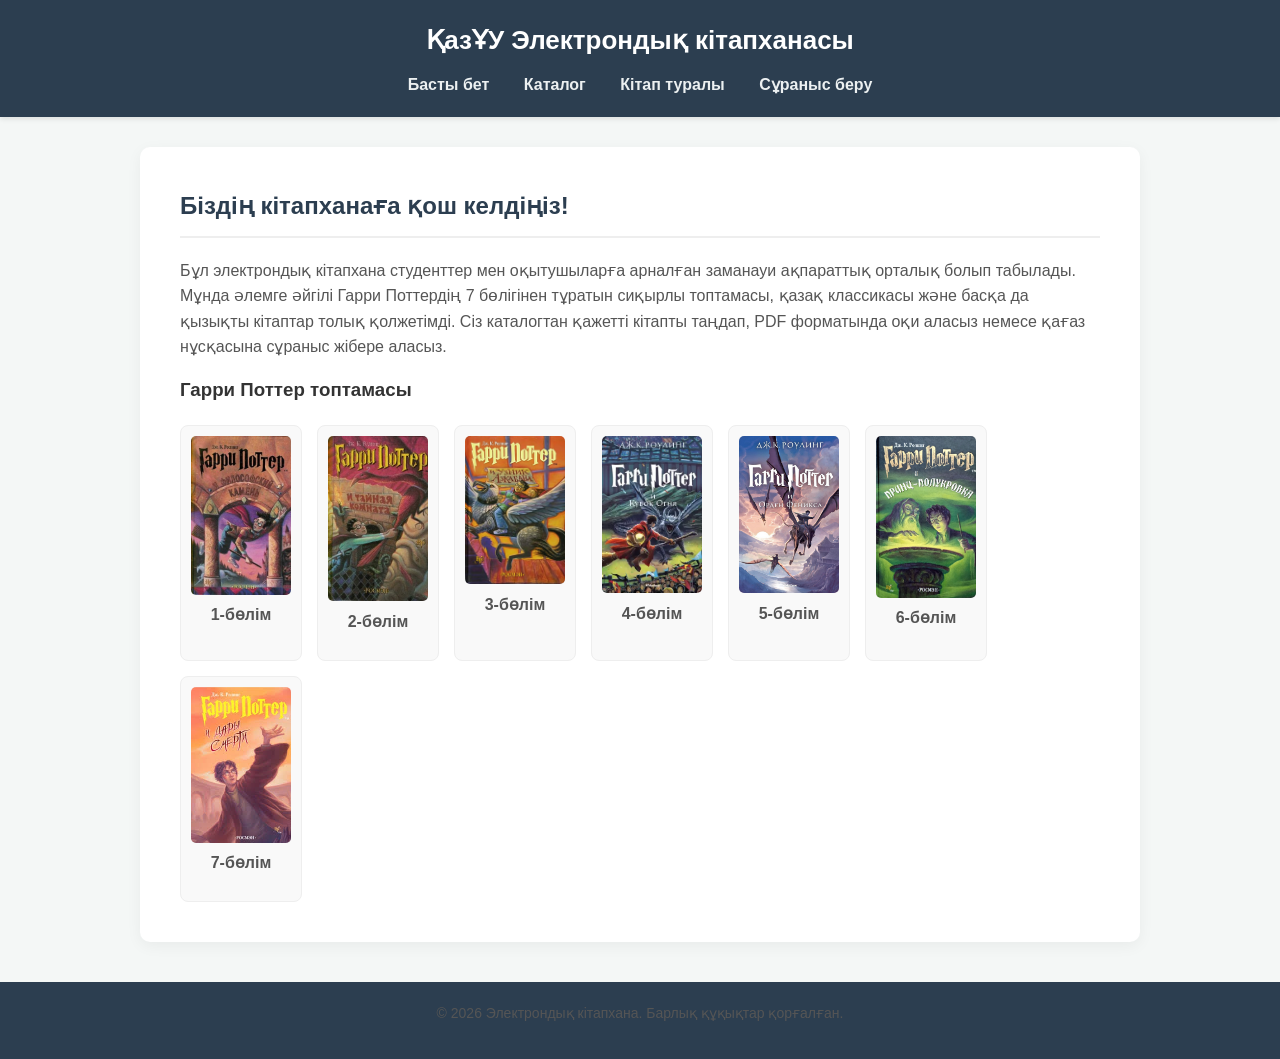
<file: index.html>
<!DOCTYPE html>
<html lang="kk">
<head>
  <meta charset="UTF-8">
  <meta name="viewport" content="width=device-width, initial-scale=1.0">
  <title>Электрондық кітапхана | Басты бет</title>
  <link rel="stylesheet" href="css/style.css">
</head>
<body>
  <header>
    <h1>ҚазҰУ Электрондық кітапханасы</h1>
    <nav>
      <a href="index.html">Басты бет</a>
      <a href="catalog.html">Каталог</a>
      <a href="detail.html">Кітап туралы</a>
      <a href="request.html">Сұраныс беру</a>
    </nav>
  </header>

  <main>
    <section>
      <h2>Біздің кітапханаға қош келдіңіз!</h2>
      <p>Бұл электрондық кітапхана студенттер мен оқытушыларға арналған заманауи ақпараттық орталық болып табылады. Мұнда әлемге әйгілі Гарри Поттердің 7 бөлігінен тұратын сиқырлы топтамасы, қазақ классикасы және басқа да қызықты кітаптар толық қолжетімді. Сіз каталогтан қажетті кітапты таңдап, PDF форматында оқи аласыз немесе қағаз нұсқасына сұраныс жібере аласыз.</p>
    </section>

    <section>
      <h3>Гарри Поттер топтамасы</h3>
      <div class="book-grid">
        <div class="book-card">
          <img src="images/book-1.jpg" alt="Гарри Поттер 1" width="100">
          <p><strong>1-бөлім</strong></p>
        </div>
        <div class="book-card">
          <img src="images/book-2.jpg" alt="Гарри Поттер 2" width="100">
          <p><strong>2-бөлім</strong></p>
        </div>
        <div class="book-card">
          <img src="images/book-3.jpg" alt="Гарри Поттер 3" width="100">
          <p><strong>3-бөлім</strong></p>
        </div>
        <div class="book-card">
          <img src="images/book-4.jpg" alt="Гарри Поттер 4" width="100">
          <p><strong>4-бөлім</strong></p>
        </div>
        <div class="book-card">
          <img src="images/book-5.jpg" alt="Гарри Поттер 5" width="100">
          <p><strong>5-бөлім</strong></p>
        </div>
        <div class="book-card">
          <img src="images/book-6.jpg" alt="Гарри Поттер 6" width="100">
          <p><strong>6-бөлім</strong></p>
        </div>
        <div class="book-card">
          <img src="images/book-7.jpg" alt="Гарри Поттер 7" width="100">
          <p><strong>7-бөлім</strong></p>
        </div>
      </div>
    </section>
  </main>

  <footer>
    <p>&copy; 2026 Электрондық кітапхана. Барлық құқықтар қорғалған.</p>
  </footer>
</body>
</html>
</file>
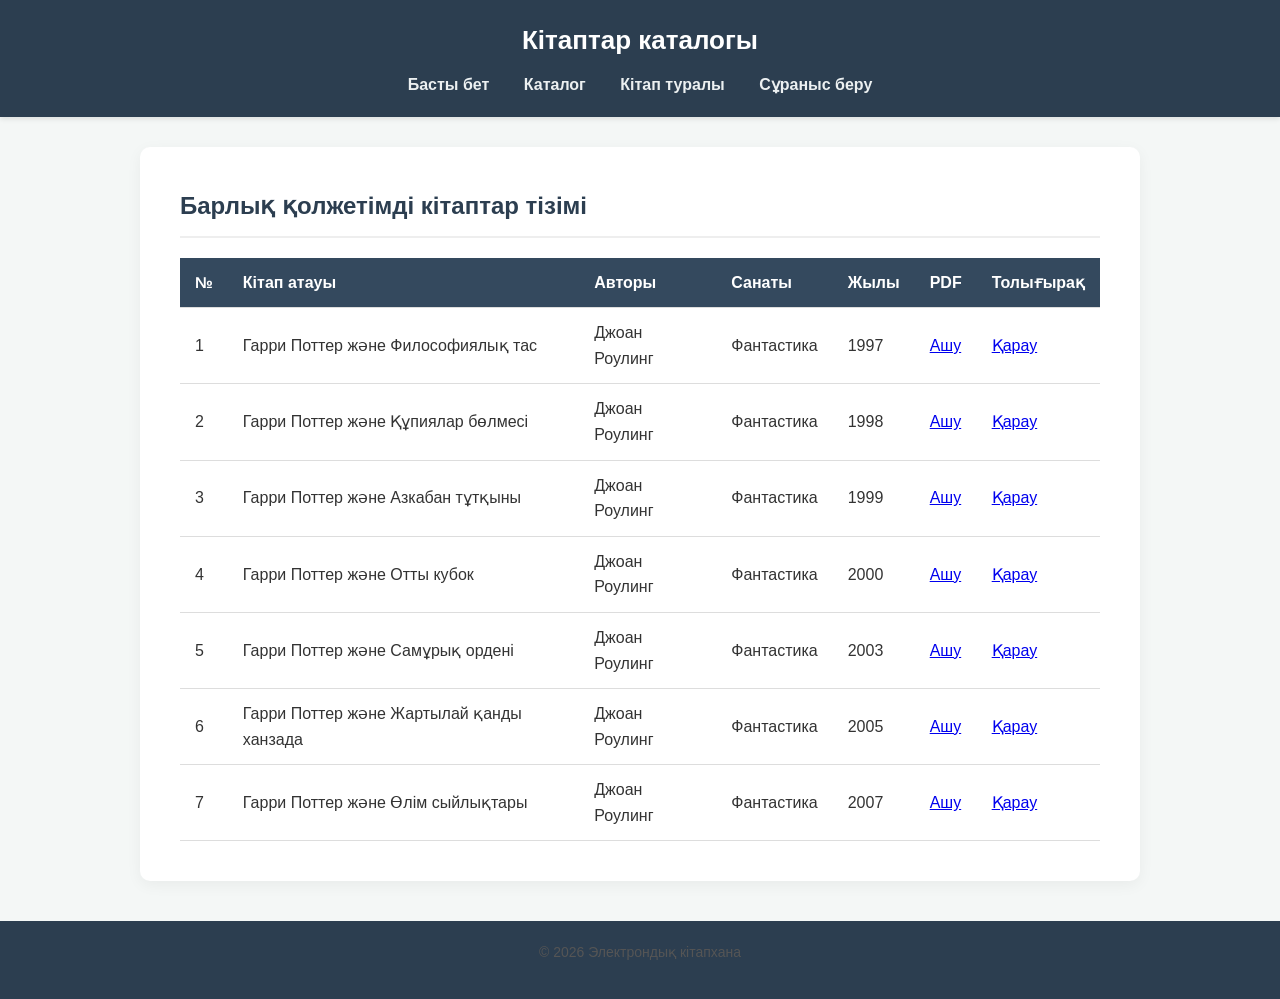
<file: catalog.html>
<!DOCTYPE html>
<html lang="kk">
<head>
  <meta charset="UTF-8">
  <meta name="viewport" content="width=device-width, initial-scale=1.0">
  <title>Кітаптар каталогы | Электрондық кітапхана</title>
  <link rel="stylesheet" href="css/style.css">
</head>
<body>
  <header>
    <h1>Кітаптар каталогы</h1>
    <nav>
      <a href="index.html">Басты бет</a>
      <a href="catalog.html">Каталог</a>
      <a href="detail.html">Кітап туралы</a>
      <a href="request.html">Сұраныс беру</a>
    </nav>
  </header>

  <main>
    <h2>Барлық қолжетімді кітаптар тізімі</h2>
    <table>
      <thead>
        <tr>
          <th>№</th>
          <th>Кітап атауы</th>
          <th>Авторы</th>
          <th>Санаты</th>
          <th>Жылы</th>
          <th>PDF</th>
          <th>Толығырақ</th>
        </tr>
      </thead>
      <tbody>
        <tr>
          <td>1</td>
          <td>Гарри Поттер және Философиялық тас</td>
          <td>Джоан Роулинг</td>
          <td>Фантастика</td>
          <td>1997</td>
          <td><a href="pdf/harry-potter-1.pdf" target="_blank">Ашу</a></td>
          <td><a href="detail.html">Қарау</a></td>
        </tr>
        <tr>
          <td>2</td>
          <td>Гарри Поттер және Құпиялар бөлмесі</td>
          <td>Джоан Роулинг</td>
          <td>Фантастика</td>
          <td>1998</td>
          <td><a href="pdf/harry-potter-2.pdf" target="_blank">Ашу</a></td>
          <td><a href="detail.html">Қарау</a></td>
        </tr>
        <tr>
          <td>3</td>
          <td>Гарри Поттер және Азкабан тұтқыны</td>
          <td>Джоан Роулинг</td>
          <td>Фантастика</td>
          <td>1999</td>
          <td><a href="pdf/harry-potter-3.pdf" target="_blank">Ашу</a></td>
          <td><a href="detail.html">Қарау</a></td>
        </tr>
        <tr>
          <td>4</td>
          <td>Гарри Поттер және Отты кубок</td>
          <td>Джоан Роулинг</td>
          <td>Фантастика</td>
          <td>2000</td>
          <td><a href="pdf/harry-potter-4.pdf" target="_blank">Ашу</a></td>
          <td><a href="detail.html">Қарау</a></td>
        </tr>
        <tr>
          <td>5</td>
          <td>Гарри Поттер және Самұрық ордені</td>
          <td>Джоан Роулинг</td>
          <td>Фантастика</td>
          <td>2003</td>
          <td><a href="pdf/harry-potter-5.pdf" target="_blank">Ашу</a></td>
          <td><a href="detail.html">Қарау</a></td>
        </tr>
        <tr>
          <td>6</td>
          <td>Гарри Поттер және Жартылай қанды ханзада</td>
          <td>Джоан Роулинг</td>
          <td>Фантастика</td>
          <td>2005</td>
          <td><a href="pdf/harry-potter-6.pdf" target="_blank">Ашу</a></td>
          <td><a href="detail.html">Қарау</a></td>
        </tr>
        <tr>
          <td>7</td>
          <td>Гарри Поттер және Өлім сыйлықтары</td>
          <td>Джоан Роулинг</td>
          <td>Фантастика</td>
          <td>2007</td>
          <td><a href="pdf/harry-potter-7.pdf" target="_blank">Ашу</a></td>
          <td><a href="detail.html">Қарау</a></td>
        </tr>
      </tbody>
    </table>
  </main>

  <footer>
    <p>&copy; 2026 Электрондық кітапхана</p>
  </footer>
</body>
</html>
</file>
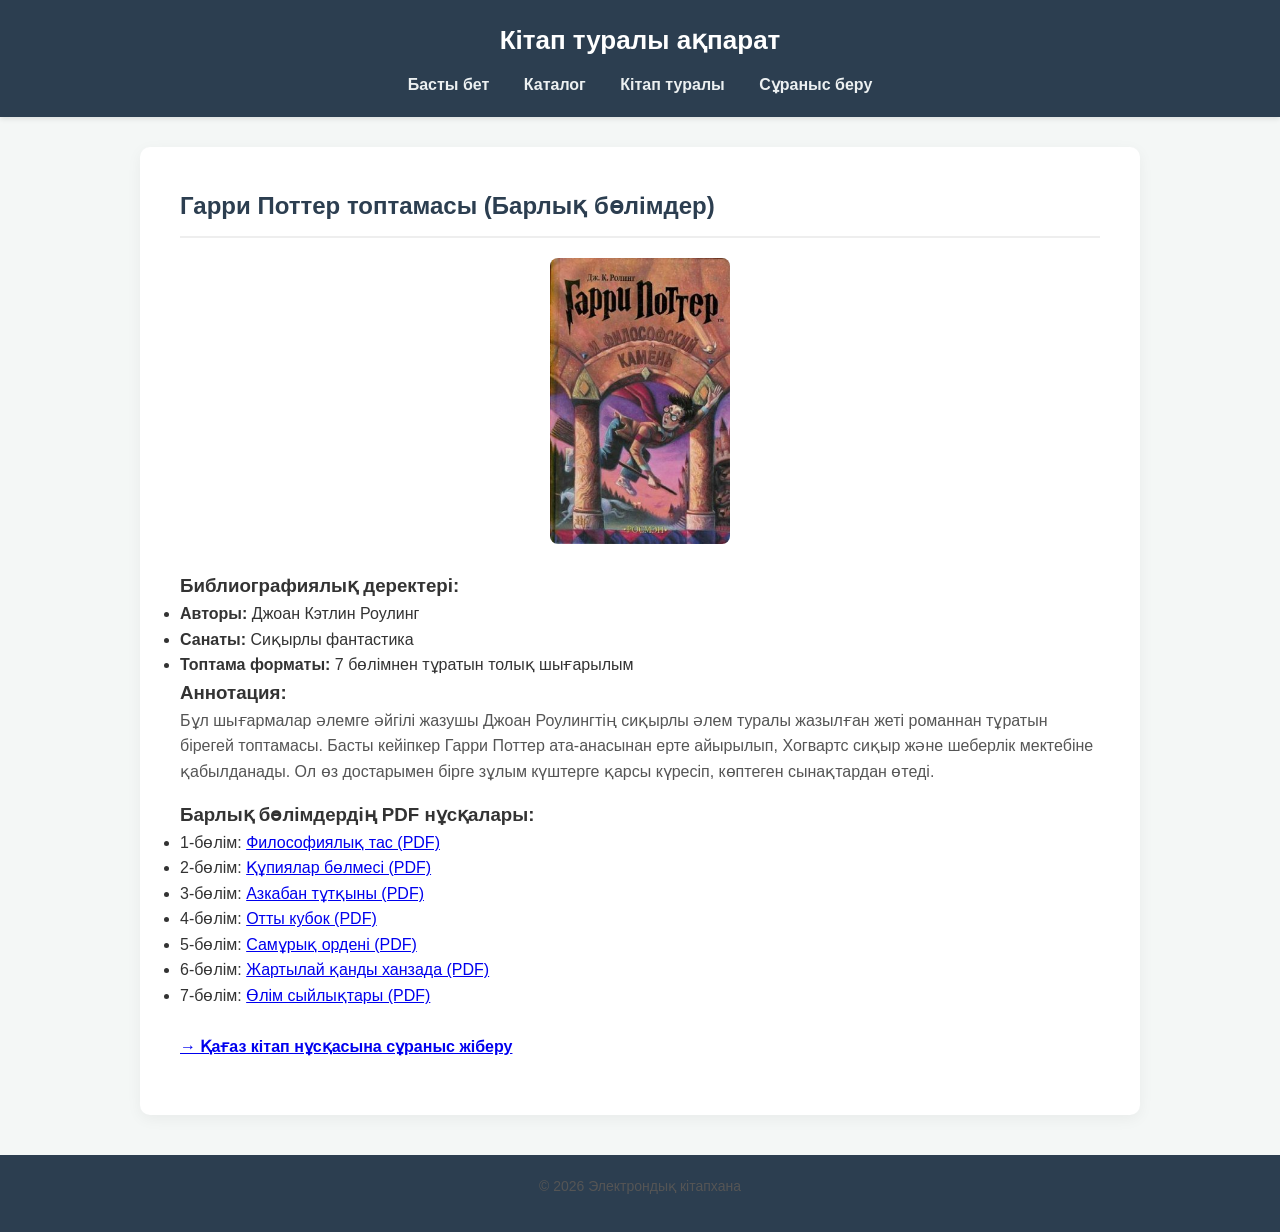
<file: detail.html>
<!DOCTYPE html>
<html lang="kk">
<head>
  <meta charset="UTF-8">
  <meta name="viewport" content="width=device-width, initial-scale=1.0">
  <title>Кітап сипаттамасы | Электрондық кітапхана</title>
  <link rel="stylesheet" href="css/style.css">
</head>
<body>
  <header>
    <h1>Кітап туралы ақпарат</h1>
    <nav>
      <a href="index.html">Басты бет</a>
      <a href="catalog.html">Каталог</a>
      <a href="detail.html">Кітап туралы</a>
      <a href="request.html">Сұраныс беру</a>
    </nav>
  </header>

  <main>
    <h2>Гарри Поттер топтамасы (Барлық бөлімдер)</h2>
    <div style="text-align: center; margin-bottom: 20px;">
      <img src="images/book-1.jpg" alt="Гарри Поттер" width="180" style="border-radius: 8px;">
    </div>

    <h3>Библиографиялық деректері:</h3>
    <ul>
      <li><strong>Авторы:</strong> Джоан Кэтлин Роулинг</li>
      <li><strong>Санаты:</strong> Сиқырлы фантастика</li>
      <li><strong>Топтама форматы:</strong> 7 бөлімнен тұратын толық шығарылым</li>
    </ul>

    <h3>Аннотация:</h3>
    <p>Бұл шығармалар әлемге әйгілі жазушы Джоан Роулингтің сиқырлы әлем туралы жазылған жеті романнан тұратын бірегей топтамасы. Басты кейіпкер Гарри Поттер ата-анасынан ерте айырылып, Хогвартс сиқыр және шеберлік мектебіне қабылданады. Ол өз достарымен бірге зұлым күштерге қарсы күресіп, көптеген сынақтардан өтеді.</p>

    <h3>Барлық бөлімдердің PDF нұсқалары:</h3>
    <ul>
      <li>1-бөлім: <a href="pdf/harry-potter-1.pdf" target="_blank">Философиялық тас (PDF)</a></li>
      <li>2-бөлім: <a href="pdf/harry-potter-2.pdf" target="_blank">Құпиялар бөлмесі (PDF)</a></li>
      <li>3-бөлім: <a href="pdf/harry-potter-3.pdf" target="_blank">Азкабан тұтқыны (PDF)</a></li>
      <li>4-бөлім: <a href="pdf/harry-potter-4.pdf" target="_blank">Отты кубок (PDF)</a></li>
      <li>5-бөлім: <a href="pdf/harry-potter-5.pdf" target="_blank">Самұрық ордені (PDF)</a></li>
      <li>6-бөлім: <a href="pdf/harry-potter-6.pdf" target="_blank">Жартылай қанды ханзада (PDF)</a></li>
      <li>7-бөлім: <a href="pdf/harry-potter-7.pdf" target="_blank">Өлім сыйлықтары (PDF)</a></li>
    </ul>

    <br>
    <p><a href="request.html"><strong>→ Қағаз кітап нұсқасына сұраныс жіберу</strong></a></p>
  </main>

  <footer>
    <p>&copy; 2026 Электрондық кітапхана</p>
  </footer>
</body>
</html>
</file>
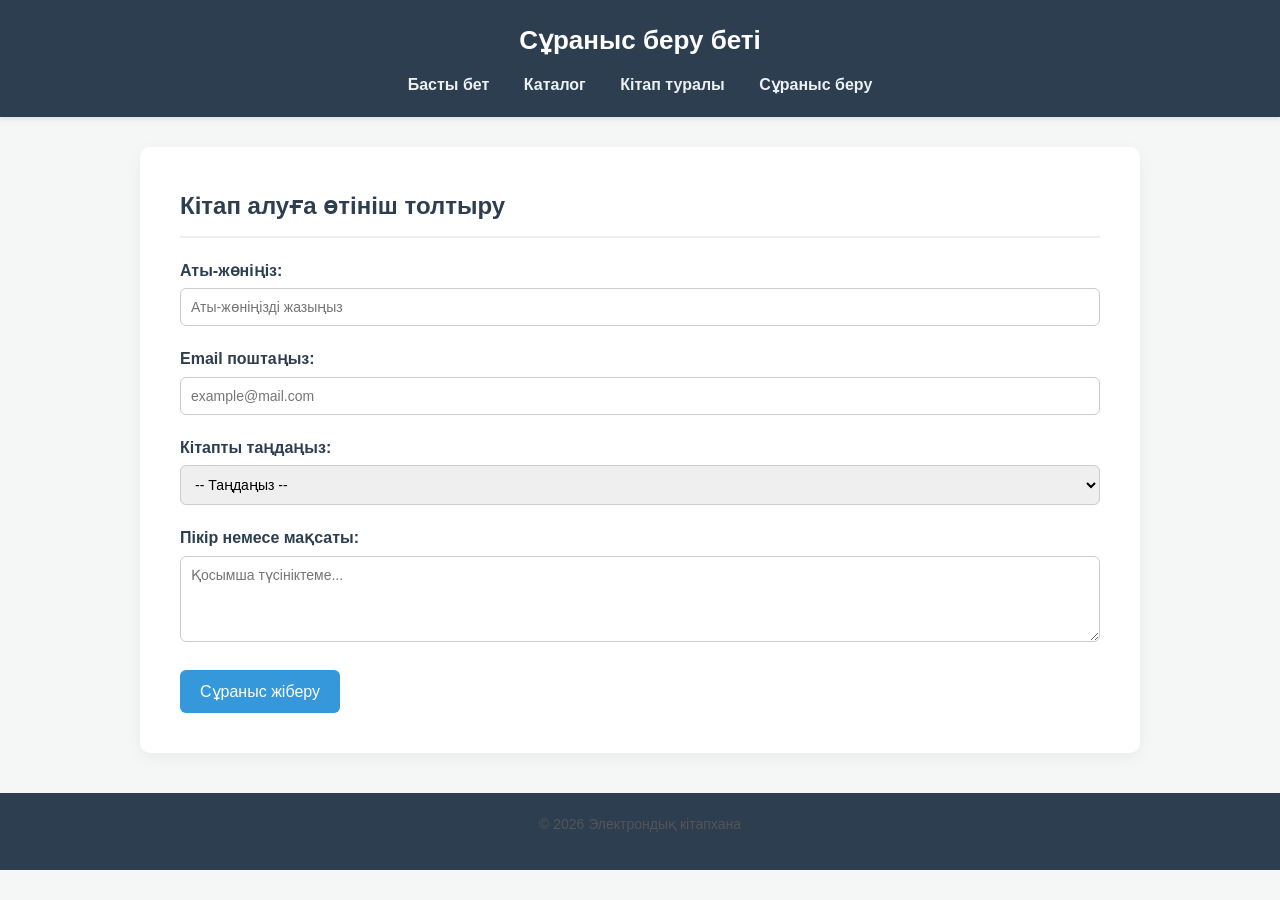
<file: request.html>
<!DOCTYPE html>
<html lang="kk">
<head>
  <meta charset="UTF-8">
  <meta name="viewport" content="width=device-width, initial-scale=1.0">
  <title>Кітапқа сұраныс беру | Электрондық кітапхана</title>
  <link rel="stylesheet" href="css/style.css">
</head>
<body>
  <header>
    <h1>Сұраныс беру беті</h1>
    <nav>
      <a href="index.html">Басты бет</a>
      <a href="catalog.html">Каталог</a>
      <a href="detail.html">Кітап туралы</a>
      <a href="request.html">Сұраныс беру</a>
    </nav>
  </header>

  <main>
    <h2>Кітап алуға өтініш толтыру</h2>
    <form action="#" method="get">
      <div>
        <label for="name">Аты-жөніңіз:</label>
        <input type="text" id="name" name="name" required minlength="3" placeholder="Аты-жөніңізді жазыңыз">
      </div>
      
      <div>
        <label for="email">Email поштаңыз:</label>
        <input type="email" id="email" name="email" required placeholder="example@mail.com">
      </div>
      
      <div>
        <label for="book">Кітапты таңдаңыз:</label>
        <select id="book" name="book" required>
          <option value="">-- Таңдаңыз --</option>
          <option value="hp1">Гарри Поттер және Философиялық тас (1-бөлім)</option>
          <option value="hp2">Гарри Поттер және Құпиялар бөлмесі (2-бөлім)</option>
          <option value="hp3">Гарри Поттер және Азкабан тұтқыны (3-бөлім)</option>
          <option value="hp4">Гарри Поттер және Отты кубок (4-бөлім)</option>
          <option value="hp5">Гарри Поттер және Самұрық ордені (5-бөлім)</option>
          <option value="hp6">Гарри Поттер және Жартылай қанды ханзада (6-бөлім)</option>
          <option value="hp7">Гарри Поттер және Өлім сыйлықтары (7-бөлім)</option>
          <option value="abai">Абай жолы (1-том)</option>
          <option value="koja">Менің атым Қожа</option>
          <option value="ustaz">Алғашқы ұстаз</option>
        </select>
      </div>
      
      <div>
        <label for="comment">Пікір немесе мақсаты:</label>
        <textarea id="comment" name="comment" rows="4" placeholder="Қосымша түсініктеме..."></textarea>
      </div>
      
      <button type="submit">Сұраныс жіберу</button>
    </form>
  </main>

  <footer>
    <p>&copy; 2026 Электрондық кітапхана</p>
  </footer>
</body>
</html>
</file>
<file: css/style.css>
* {
  margin: 0;
  padding: 0;
  box-sizing: border-box;
  font-family: 'Segoe UI', Tahoma, Geneva, Verdana, sans-serif;
}

body {
  background-color: #f4f7f6;
  color: #333;
  line-height: 1.6;
}

/* Header & Nav */
header {
  background: #2c3e50;
  color: white;
  padding: 20px 0;
  box-shadow: 0 2px 5px rgba(0,0,0,0.1);
}

header h1 {
  text-align: center;
  margin-bottom: 10px;
  font-size: 26px;
}

nav {
  text-align: center;
}

nav a {
  color: #ecf0f1;
  text-decoration: none;
  margin: 0 15px;
  font-weight: 600;
  transition: color 0.3s;
}

nav a:hover {
  color: #3498db;
}

/* Main Container */
main {
  max-width: 1000px;
  margin: 30px auto;
  background: white;
  padding: 40px;
  border-radius: 10px;
  box-shadow: 0 4px 15px rgba(0,0,0,0.05);
}

h2 {
  color: #2c3e50;
  margin-bottom: 20px;
  border-bottom: 2px solid #eee;
  padding-bottom: 10px;
}

p {
  margin-bottom: 15px;
  color: #555;
}

/* Tables */
table {
  width: 100%;
  border-collapse: collapse;
  margin-top: 20px;
}

th, td {
  padding: 12px 15px;
  text-align: left;
  border-bottom: 1px solid #ddd;
}

th {
  background-color: #34495e;
  color: white;
}

tr:hover {
  background-color: #f1f2f6;
}

/* Forms */
form div {
  margin-bottom: 20px;
}

label {
  font-weight: 600;
  color: #2c3e50;
  display: block;
  margin-bottom: 5px;
}

input[type="text"],
input[type="email"],
select,
textarea {
  width: 100%;
  padding: 10px;
  border: 1px solid #ccc;
  border-radius: 6px;
  font-size: 14px;
}

button[type="submit"] {
  background-color: #3498db;
  color: white;
  border: none;
  padding: 12px 20px;
  font-size: 16px;
  border-radius: 6px;
  cursor: pointer;
  transition: background 0.3s;
}

button[type="submit"]:hover {
  background-color: #2980b9;
}

/* Images & Grid */
.book-grid {
  display: flex;
  gap: 15px;
  flex-wrap: wrap;
  margin-top: 20px;
}

.book-card {
  text-align: center;
  background: #f9f9f9;
  padding: 10px;
  border-radius: 8px;
  border: 1px solid #eee;
}

.book-card img {
  border-radius: 5px;
}

/* Footer */
footer {
  text-align: center;
  padding: 20px;
  background: #2c3e50;
  color: white;
  margin-top: 40px;
  font-size: 14px;
}
</file>
